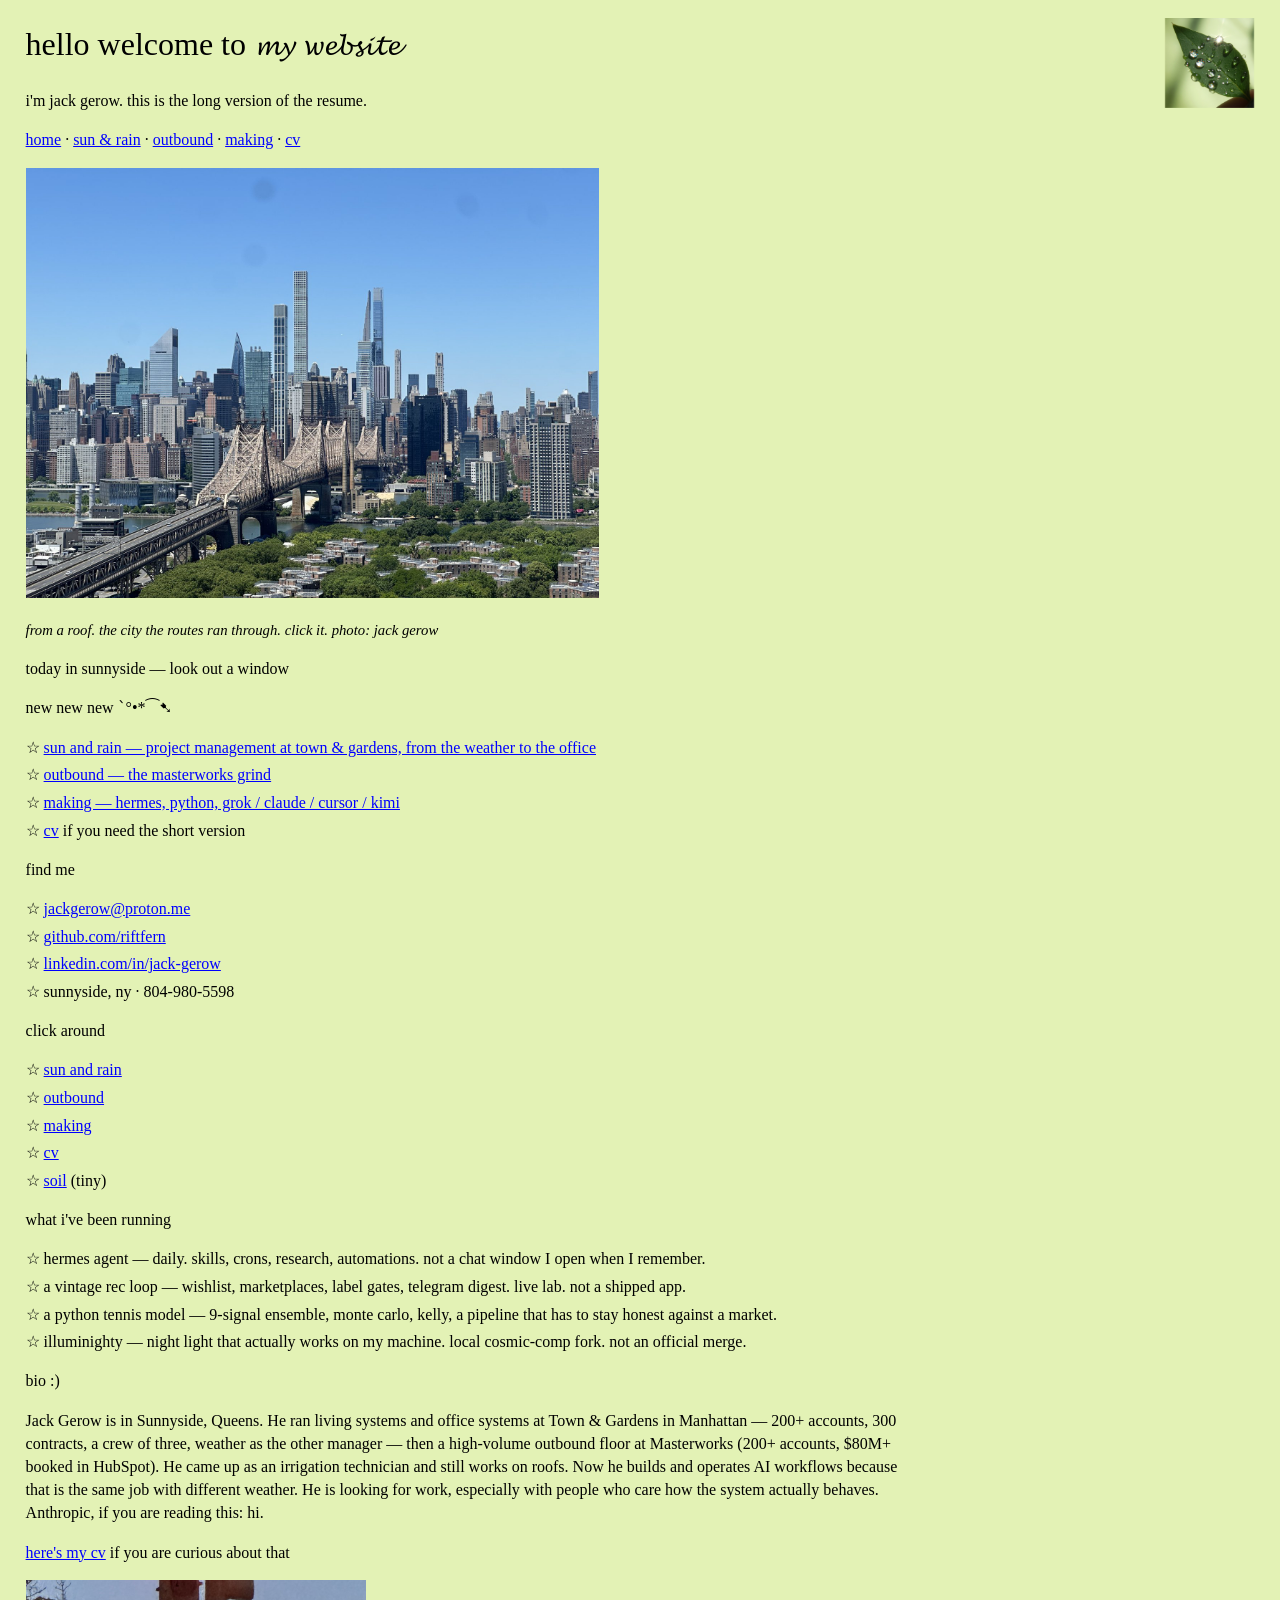
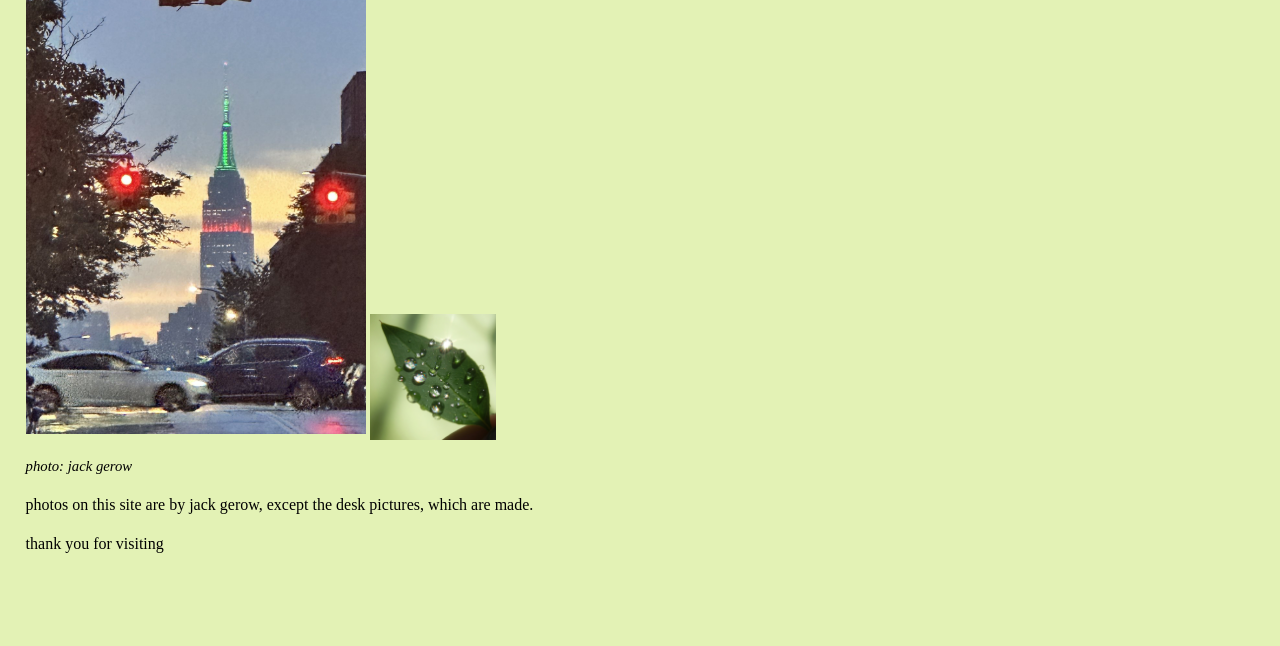
<file: index.html>
<!DOCTYPE html>
<html lang="en">
<head>
    <meta charset="UTF-8">
    <meta name="viewport" content="width=device-width, initial-scale=1.0">
    <title>jack gerow</title>
    <meta name="description" content="Jack Gerow — Sunnyside, NY. Gardens, outbound, agents. The long version of the resume.">
    <meta property="og:title" content="jack gerow">
    <meta property="og:description" content="Gardens, outbound, agents. The long version of the resume.">
    <meta property="og:image" content="assets/queensboro.jpg">
    <link rel="stylesheet" href="style.css">
    <link rel="icon" type="image/svg+xml" href="assets/favicon.svg">
</head>
<body>
    <img id="sparkles" class="fixed" src="assets/sparkles.jpg" alt="" title="click me">
    <p id="spark-note" hidden>the controller can say on. the soil can be dry.</p>

    <h1>hello welcome to 𝓶𝔂 𝔀𝓮𝓫𝓼𝓲𝓽𝓮</h1>
    <p>i'm jack gerow. this is the long version of the resume.</p>

    <p>
        <a href="index.html">home</a> ·
        <a href="sun-and-rain.html">sun &amp; rain</a> ·
        <a href="outbound.html">outbound</a> ·
        <a href="making.html">making</a> ·
        <a href="cv.html">cv</a>
    </p>

    <p>
        <a href="sun-and-rain.html"><img class="hero" src="assets/queensboro.jpg" alt="The Queensboro Bridge and Midtown from a roof. Photograph by Jack Gerow."></a>
    </p>
    <p class="cap">from a roof. the city the routes ran through. click it. photo: jack gerow</p>

    <p id="weather">today in sunnyside</p>

    <p>new new new ˋ°•*⁀➷</p>
    <ul>
        <li>☆ <a href="sun-and-rain.html">sun and rain — project management at town &amp; gardens, from the weather to the office</a></li>
        <li>☆ <a href="outbound.html">outbound — the masterworks grind</a></li>
        <li>☆ <a href="making.html">making — hermes, python, grok / claude / cursor / kimi</a></li>
        <li>☆ <a href="cv.html">cv</a> if you need the short version</li>
    </ul>

    <p>find me</p>
    <ul>
        <li>☆ <a href="mailto:jackgerow@proton.me">jackgerow@proton.me</a></li>
        <li>☆ <a href="https://github.com/riftfern">github.com/riftfern</a></li>
        <li>☆ <a href="https://www.linkedin.com/in/jack-gerow">linkedin.com/in/jack-gerow</a></li>
        <li>☆ sunnyside, ny · 804-980-5598</li>
    </ul>

    <p>click around</p>
    <ul>
        <li>☆ <a href="sun-and-rain.html">sun and rain</a></li>
        <li>☆ <a href="outbound.html">outbound</a></li>
        <li>☆ <a href="making.html">making</a></li>
        <li>☆ <a href="cv.html">cv</a></li>
        <li>☆ <a href="soil.html">soil</a> (tiny)</li>
    </ul>

    <p>what i've been running</p>
    <ul>
        <li>☆ hermes agent — daily. skills, crons, research, automations. not a chat window I open when I remember.</li>
        <li>☆ a vintage rec loop — wishlist, marketplaces, label gates, telegram digest. live lab. not a shipped app.</li>
        <li>☆ a python tennis model — 9-signal ensemble, monte carlo, kelly, a pipeline that has to stay honest against a market.</li>
        <li>☆ illuminighty — night light that actually works on my machine. local cosmic-comp fork. not an official merge.</li>
    </ul>

    <p>bio :)</p>
    <p>
        Jack Gerow is in Sunnyside, Queens. He ran living systems and office systems
        at Town &amp; Gardens in Manhattan — 200+ accounts, 300 contracts, a crew of three,
        weather as the other manager — then a high-volume outbound floor at Masterworks
        (200+ accounts, $80M+ booked in HubSpot). He came up as an irrigation technician
        and still works on roofs. Now he builds and operates AI workflows because that is
        the same job with different weather. He is looking for work, especially with people
        who care how the system actually behaves. Anthropic, if you are reading this: hi.
    </p>

    <p><a href="cv.html">here's my cv</a> if you are curious about that</p>

    <p>
        <img class="portrait" src="assets/empire-rain.jpg" alt="The Empire State Building at dusk in the rain. Photograph by Jack Gerow.">
        <img class="tiny" src="assets/sparkles.jpg" alt="">
    </p>
    <p class="cap">photo: jack gerow</p>

    <p>photos on this site are by jack gerow, except the desk pictures, which are made.</p>
    <p>thank you for visiting</p>
    <div id="end-note"></div>
    <script src="site.js"></script>
</body>
</html>
</file>
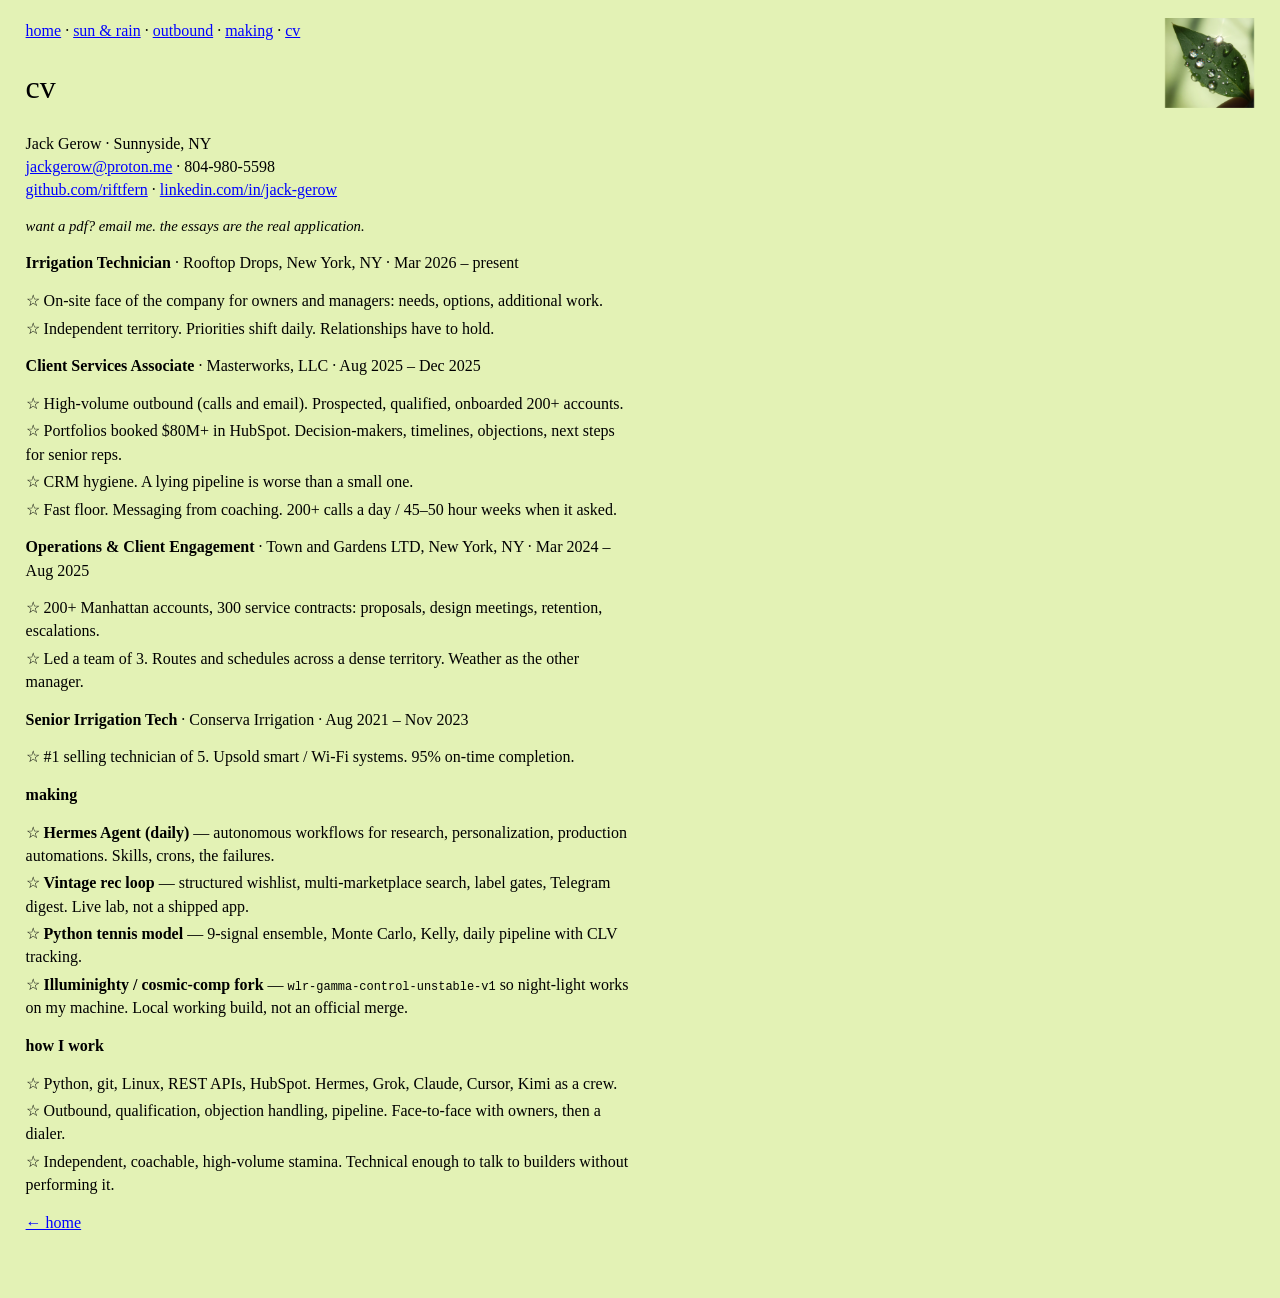
<file: cv.html>
<!DOCTYPE html>
<html lang="en">
<head>
    <meta charset="UTF-8">
    <meta name="viewport" content="width=device-width, initial-scale=1.0">
    <title>cv — jack gerow</title>
    <meta name="description" content="Jack Gerow, Sunnyside NY. CV.">
    <link rel="stylesheet" href="style.css">
    <link rel="icon" type="image/svg+xml" href="assets/favicon.svg">
</head>
<body>
    <img id="sparkles" class="fixed" src="assets/sparkles.jpg" alt="" title="click me">
    <p id="spark-note" hidden>the controller can say on. the soil can be dry.</p>

    <p class="nav">
        <a href="index.html">home</a> ·
        <a href="sun-and-rain.html">sun &amp; rain</a> ·
        <a href="outbound.html">outbound</a> ·
        <a href="making.html">making</a> ·
        <a href="cv.html">cv</a>
    </p>

    <div class="essay">
        <h1>cv</h1>
        <p>
            Jack Gerow · Sunnyside, NY<br>
            <a href="mailto:jackgerow@proton.me">jackgerow@proton.me</a> · 804-980-5598<br>
            <a href="https://github.com/riftfern">github.com/riftfern</a> ·
            <a href="https://www.linkedin.com/in/jack-gerow">linkedin.com/in/jack-gerow</a>
        </p>
        <p class="cap">want a pdf? email me. the essays are the real application.</p>

        <p><b>Irrigation Technician</b> · Rooftop Drops, New York, NY · Mar 2026 – present</p>
        <ul>
            <li>☆ On-site face of the company for owners and managers: needs, options, additional work.</li>
            <li>☆ Independent territory. Priorities shift daily. Relationships have to hold.</li>
        </ul>

        <p><b>Client Services Associate</b> · Masterworks, LLC · Aug 2025 – Dec 2025</p>
        <ul>
            <li>☆ High-volume outbound (calls and email). Prospected, qualified, onboarded 200+ accounts.</li>
            <li>☆ Portfolios booked $80M+ in HubSpot. Decision-makers, timelines, objections, next steps for senior reps.</li>
            <li>☆ CRM hygiene. A lying pipeline is worse than a small one.</li>
            <li>☆ Fast floor. Messaging from coaching. 200+ calls a day / 45–50 hour weeks when it asked.</li>
        </ul>

        <p><b>Operations &amp; Client Engagement</b> · Town and Gardens LTD, New York, NY · Mar 2024 – Aug 2025</p>
        <ul>
            <li>☆ 200+ Manhattan accounts, 300 service contracts: proposals, design meetings, retention, escalations.</li>
            <li>☆ Led a team of 3. Routes and schedules across a dense territory. Weather as the other manager.</li>
        </ul>

        <p><b>Senior Irrigation Tech</b> · Conserva Irrigation · Aug 2021 – Nov 2023</p>
        <ul>
            <li>☆ #1 selling technician of 5. Upsold smart / Wi-Fi systems. 95% on-time completion.</li>
        </ul>

        <p><b>making</b></p>
        <ul>
            <li>☆ <b>Hermes Agent (daily)</b> — autonomous workflows for research, personalization, production automations. Skills, crons, the failures.</li>
            <li>☆ <b>Vintage rec loop</b> — structured wishlist, multi-marketplace search, label gates, Telegram digest. Live lab, not a shipped app.</li>
            <li>☆ <b>Python tennis model</b> — 9-signal ensemble, Monte Carlo, Kelly, daily pipeline with CLV tracking.</li>
            <li>☆ <b>Illuminighty / cosmic-comp fork</b> — <code>wlr-gamma-control-unstable-v1</code> so night-light works on my machine. Local working build, not an official merge.</li>
        </ul>

        <p><b>how I work</b></p>
        <ul>
            <li>☆ Python, git, Linux, REST APIs, HubSpot. Hermes, Grok, Claude, Cursor, Kimi as a crew.</li>
            <li>☆ Outbound, qualification, objection handling, pipeline. Face-to-face with owners, then a dialer.</li>
            <li>☆ Independent, coachable, high-volume stamina. Technical enough to talk to builders without performing it.</li>
        </ul>

        <p><a href="index.html">← home</a></p>
    </div>
    <script src="site.js"></script>
</body>
</html>
</file>
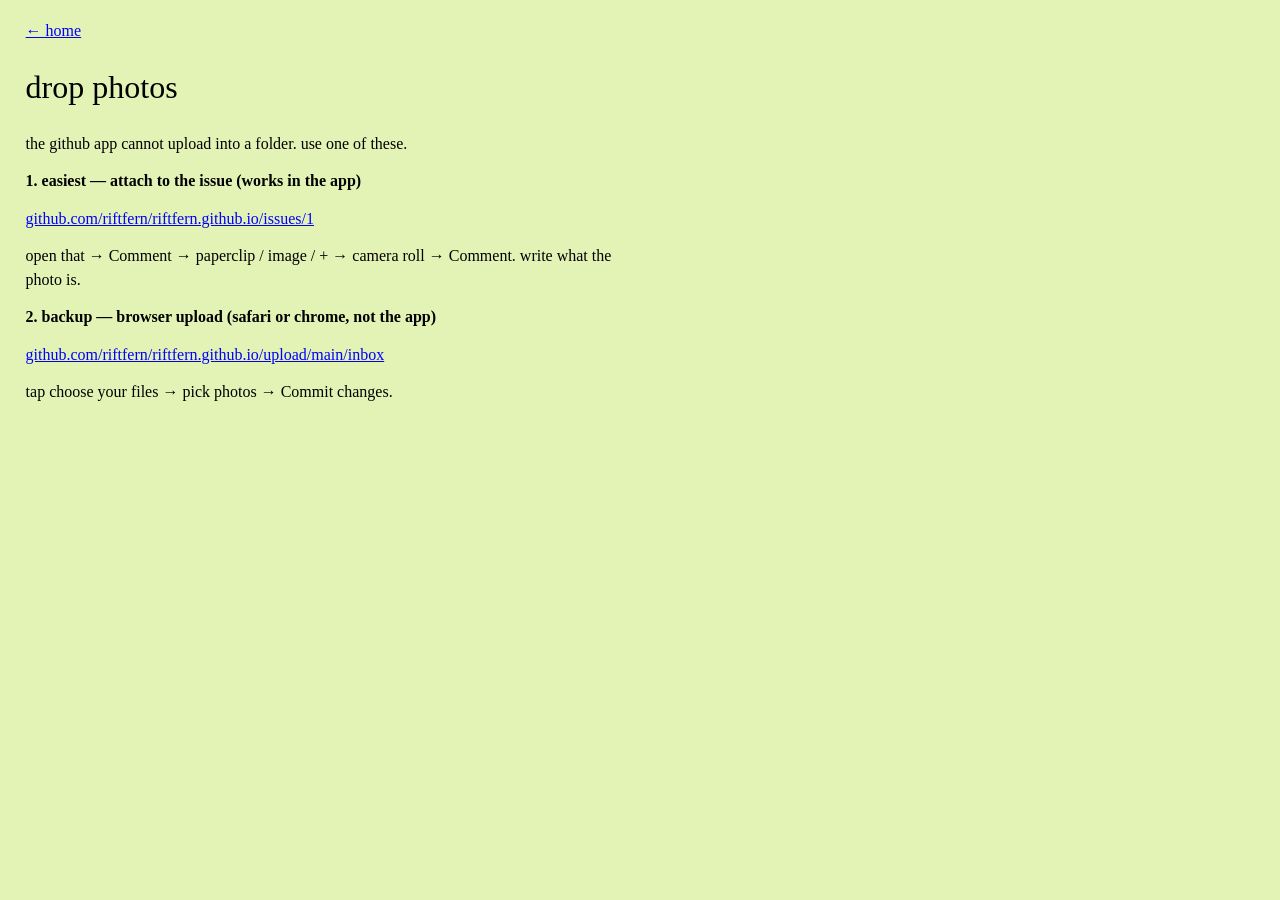
<file: drop.html>
<!DOCTYPE html>
<html lang="en">
<head>
    <meta charset="UTF-8">
    <meta name="viewport" content="width=device-width, initial-scale=1.0">
    <title>drop photos — jack gerow</title>
    <link rel="stylesheet" href="style.css">
    <link rel="icon" type="image/svg+xml" href="assets/favicon.svg">
</head>
<body>
    <p><a href="index.html">← home</a></p>
    <div class="essay">
        <h1>drop photos</h1>
        <p>the github app cannot upload into a folder. use one of these.</p>

        <p><b>1. easiest — attach to the issue (works in the app)</b></p>
        <p>
            <a href="https://github.com/riftfern/riftfern.github.io/issues/1">github.com/riftfern/riftfern.github.io/issues/1</a>
        </p>
        <p>
            open that → Comment → paperclip / image / + → camera roll → Comment.
            write what the photo is.
        </p>

        <p><b>2. backup — browser upload (safari or chrome, not the app)</b></p>
        <p>
            <a href="https://github.com/riftfern/riftfern.github.io/upload/main/inbox">github.com/riftfern/riftfern.github.io/upload/main/inbox</a>
        </p>
        <p>
            tap choose your files → pick photos → Commit changes.
        </p>
    </div>
</body>
</html>
</file>
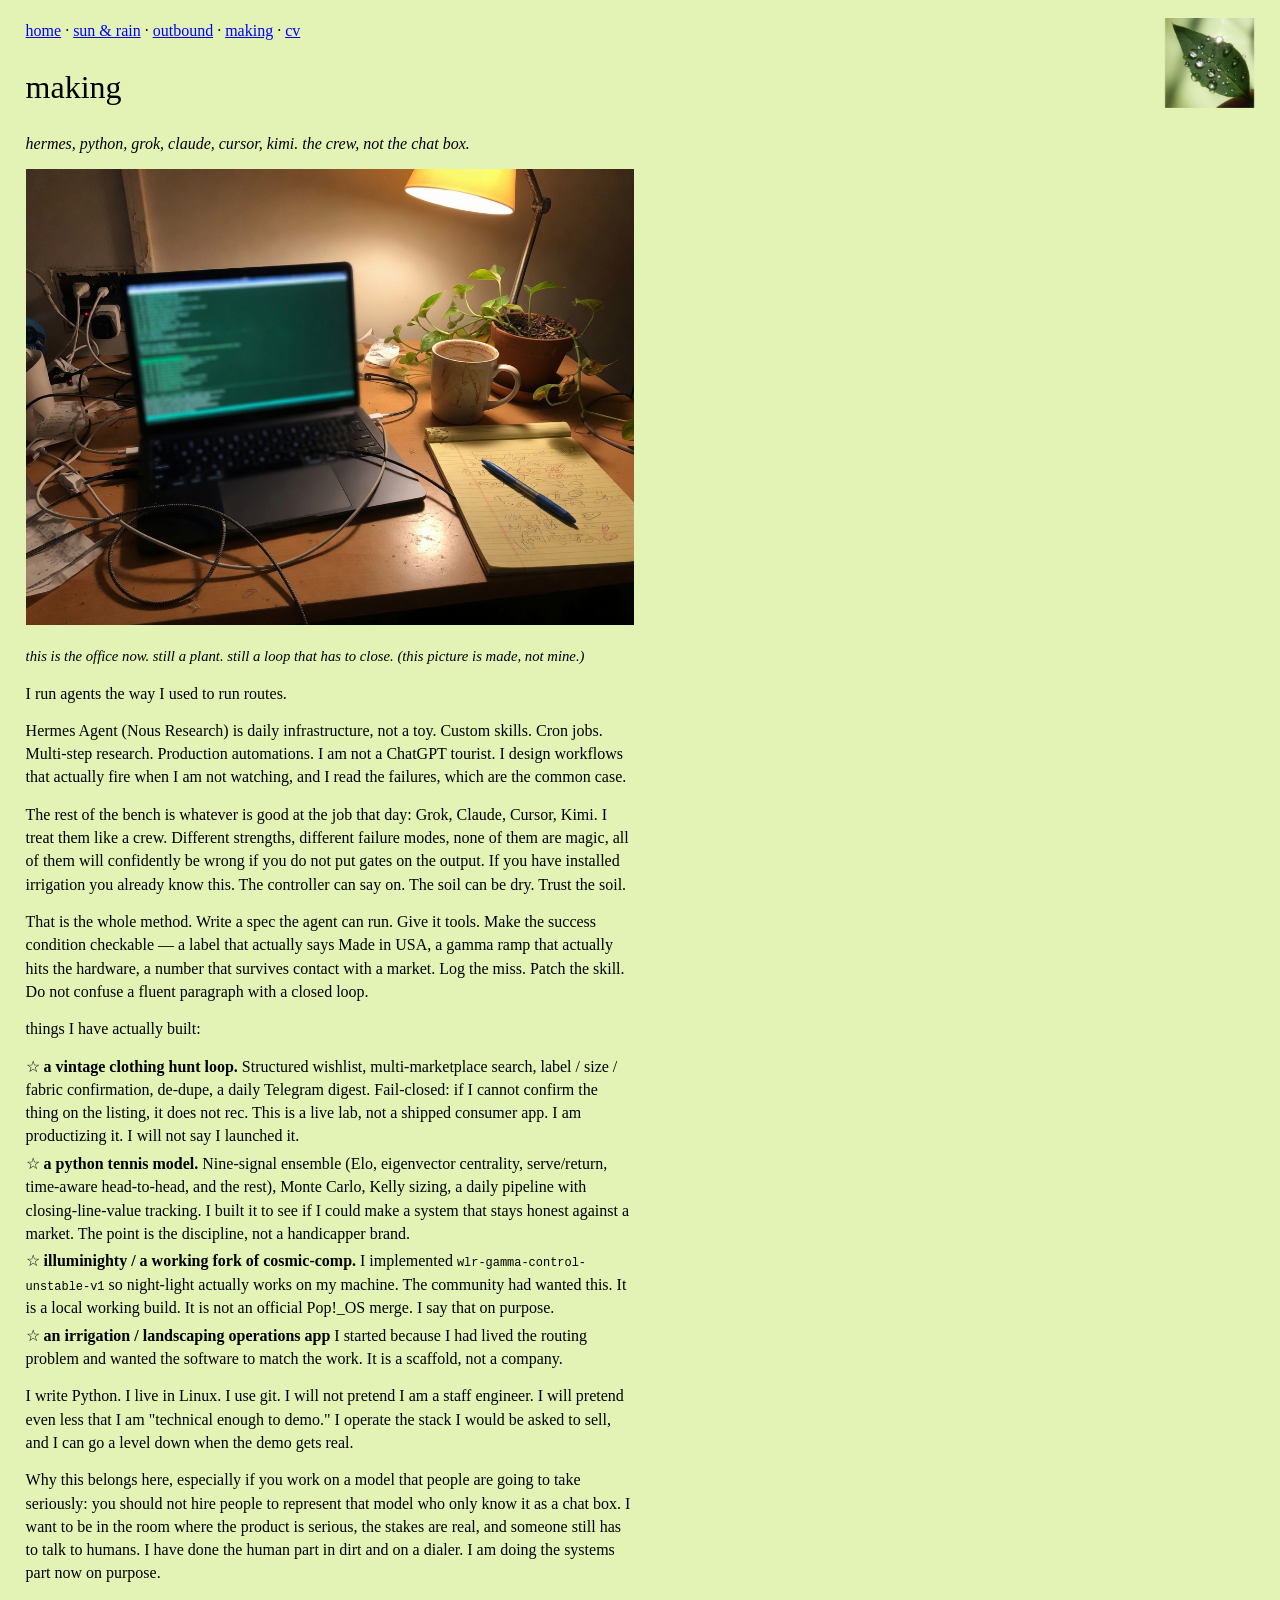
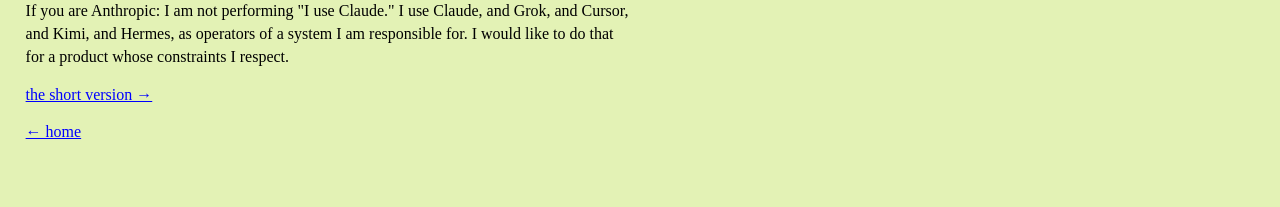
<file: making.html>
<!DOCTYPE html>
<html lang="en">
<head>
    <meta charset="UTF-8">
    <meta name="viewport" content="width=device-width, initial-scale=1.0">
    <title>making — jack gerow</title>
    <meta name="description" content="Jack Gerow on operating AI systems: Hermes, Python, Grok, Claude, Cursor, Kimi.">
    <link rel="stylesheet" href="style.css">
    <link rel="icon" type="image/svg+xml" href="assets/favicon.svg">
</head>
<body>
    <img id="sparkles" class="fixed" src="assets/sparkles.jpg" alt="" title="click me">
    <p id="spark-note" hidden>the controller can say on. the soil can be dry.</p>

    <p class="nav">
        <a href="index.html">home</a> ·
        <a href="sun-and-rain.html">sun &amp; rain</a> ·
        <a href="outbound.html">outbound</a> ·
        <a href="making.html">making</a> ·
        <a href="cv.html">cv</a>
    </p>

    <div class="essay">
        <h1>making</h1>
        <p><i>hermes, python, grok, claude, cursor, kimi. the crew, not the chat box.</i></p>

        <p>
            <img class="wide" src="assets/night-desk.jpg" alt="A night desk: laptop with a blurred terminal, a pothos, a stained mug, a legal pad.">
        </p>
        <p class="cap">this is the office now. still a plant. still a loop that has to close. (this picture is made, not mine.)</p>

        <p>
            I run agents the way I used to run routes.
        </p>

        <p>
            Hermes Agent (Nous Research) is daily infrastructure, not a toy. Custom skills.
            Cron jobs. Multi-step research. Production automations. I am not a ChatGPT tourist.
            I design workflows that actually fire when I am not watching, and I read the failures,
            which are the common case.
        </p>

        <p>
            The rest of the bench is whatever is good at the job that day: Grok, Claude, Cursor,
            Kimi. I treat them like a crew. Different strengths, different failure modes, none
            of them are magic, all of them will confidently be wrong if you do not put gates on
            the output. If you have installed irrigation you already know this. The controller
            can say on. The soil can be dry. Trust the soil.
        </p>

        <p>
            That is the whole method. Write a spec the agent can run. Give it tools. Make the
            success condition checkable — a label that actually says Made in USA, a gamma ramp
            that actually hits the hardware, a number that survives contact with a market.
            Log the miss. Patch the skill. Do not confuse a fluent paragraph with a closed loop.
        </p>

        <p>things I have actually built:</p>
        <ul>
            <li>
                ☆ <b>a vintage clothing hunt loop.</b> Structured wishlist, multi-marketplace
                search, label / size / fabric confirmation, de-dupe, a daily Telegram digest.
                Fail-closed: if I cannot confirm the thing on the listing, it does not rec.
                This is a live lab, not a shipped consumer app. I am productizing it. I will
                not say I launched it.
            </li>
            <li>
                ☆ <b>a python tennis model.</b> Nine-signal ensemble (Elo, eigenvector
                centrality, serve/return, time-aware head-to-head, and the rest), Monte Carlo,
                Kelly sizing, a daily pipeline with closing-line-value tracking. I built it to
                see if I could make a system that stays honest against a market. The point is
                the discipline, not a handicapper brand.
            </li>
            <li>
                ☆ <b>illuminighty / a working fork of cosmic-comp.</b> I implemented
                <code>wlr-gamma-control-unstable-v1</code> so night-light actually works on my
                machine. The community had wanted this. It is a local working build. It is not
                an official Pop!_OS merge. I say that on purpose.
            </li>
            <li>
                ☆ <b>an irrigation / landscaping operations app</b> I started because I had
                lived the routing problem and wanted the software to match the work. It is a
                scaffold, not a company.
            </li>
        </ul>

        <p>
            I write Python. I live in Linux. I use git. I will not pretend I am a staff
            engineer. I will pretend even less that I am "technical enough to demo." I operate
            the stack I would be asked to sell, and I can go a level down when the demo gets
            real.
        </p>

        <p>
            Why this belongs here, especially if you work on a model that people are going
            to take seriously: you should not hire people to represent that model who only
            know it as a chat box. I want to be in the room where the product is serious,
            the stakes are real, and someone still has to talk to humans. I have done the
            human part in dirt and on a dialer. I am doing the systems part now on purpose.
        </p>

        <p>
            If you are Anthropic: I am not performing "I use Claude." I use Claude, and Grok,
            and Cursor, and Kimi, and Hermes, as operators of a system I am responsible for.
            I would like to do that for a product whose constraints I respect.
        </p>

        <p><a href="cv.html">the short version →</a></p>
        <p><a href="index.html">← home</a></p>
    </div>
    <script src="site.js"></script>
</body>
</html>
</file>
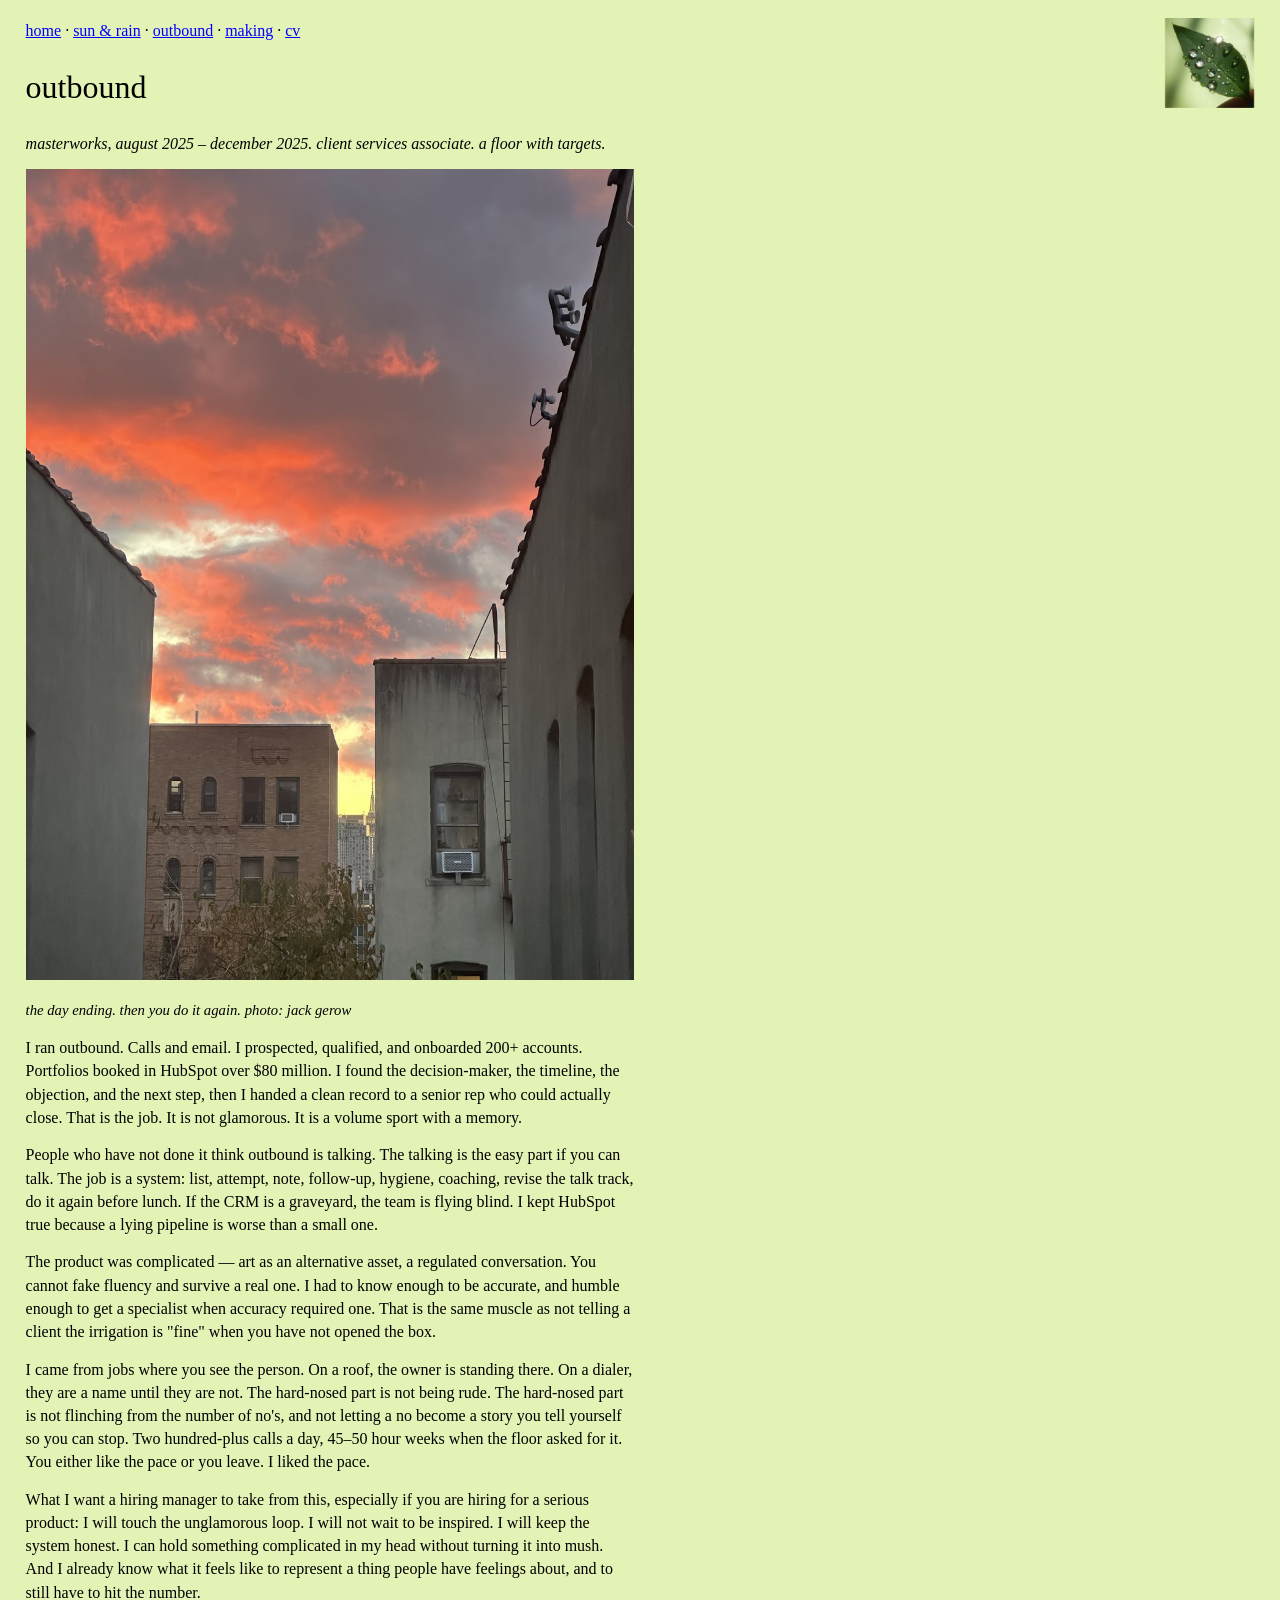
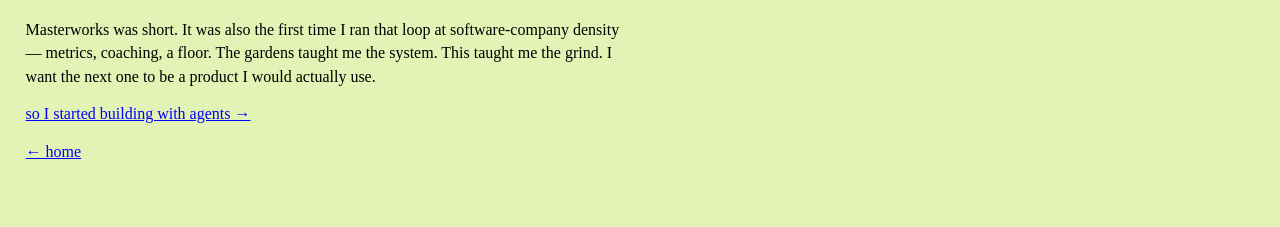
<file: outbound.html>
<!DOCTYPE html>
<html lang="en">
<head>
    <meta charset="UTF-8">
    <meta name="viewport" content="width=device-width, initial-scale=1.0">
    <title>outbound — jack gerow</title>
    <meta name="description" content="The Masterworks grind: high-volume outbound, 200+ accounts, $80M+ booked, HubSpot kept honest.">
    <link rel="stylesheet" href="style.css">
    <link rel="icon" type="image/svg+xml" href="assets/favicon.svg">
</head>
<body>
    <img id="sparkles" class="fixed" src="assets/sparkles.jpg" alt="" title="click me">
    <p id="spark-note" hidden>the controller can say on. the soil can be dry.</p>

    <p class="nav">
        <a href="index.html">home</a> ·
        <a href="sun-and-rain.html">sun &amp; rain</a> ·
        <a href="outbound.html">outbound</a> ·
        <a href="making.html">making</a> ·
        <a href="cv.html">cv</a>
    </p>

    <div class="essay">
        <h1>outbound</h1>
        <p><i>masterworks, august 2025 – december 2025. client services associate. a floor with targets.</i></p>

        <p>
            <img class="wide" src="assets/sunset.jpg" alt="A red sunset between two buildings, the Empire State Building in the gap. Photograph by Jack Gerow.">
        </p>
        <p class="cap">the day ending. then you do it again. photo: jack gerow</p>

        <p>
            I ran outbound. Calls and email. I prospected, qualified, and onboarded 200+
            accounts. Portfolios booked in HubSpot over $80 million. I found the
            decision-maker, the timeline, the objection, and the next step, then I handed a
            clean record to a senior rep who could actually close. That is the job. It is not
            glamorous. It is a volume sport with a memory.
        </p>

        <p>
            People who have not done it think outbound is talking. The talking is the easy
            part if you can talk. The job is a system: list, attempt, note, follow-up, hygiene,
            coaching, revise the talk track, do it again before lunch. If the CRM is a graveyard,
            the team is flying blind. I kept HubSpot true because a lying pipeline is worse
            than a small one.
        </p>

        <p>
            The product was complicated — art as an alternative asset, a regulated conversation.
            You cannot fake fluency and survive a real one. I had to know enough to be accurate,
            and humble enough to get a specialist when accuracy required one. That is the same
            muscle as not telling a client the irrigation is "fine" when you have not opened
            the box.
        </p>

        <p>
            I came from jobs where you see the person. On a roof, the owner is standing there.
            On a dialer, they are a name until they are not. The hard-nosed part is not being
            rude. The hard-nosed part is not flinching from the number of no's, and not letting
            a no become a story you tell yourself so you can stop. Two hundred-plus calls a day,
            45–50 hour weeks when the floor asked for it. You either like the pace or you leave.
            I liked the pace.
        </p>

        <p>
            What I want a hiring manager to take from this, especially if you are hiring for
            a serious product: I will touch the unglamorous loop. I will not wait to be inspired.
            I will keep the system honest. I can hold something complicated in my head without
            turning it into mush. And I already know what it feels like to represent a thing
            people have feelings about, and to still have to hit the number.
        </p>

        <p>
            Masterworks was short. It was also the first time I ran that loop at software-company
            density — metrics, coaching, a floor. The gardens taught me the system. This taught
            me the grind. I want the next one to be a product I would actually use.
        </p>

        <p><a href="making.html">so I started building with agents →</a></p>
        <p><a href="index.html">← home</a></p>
    </div>
    <script src="site.js"></script>
</body>
</html>
</file>
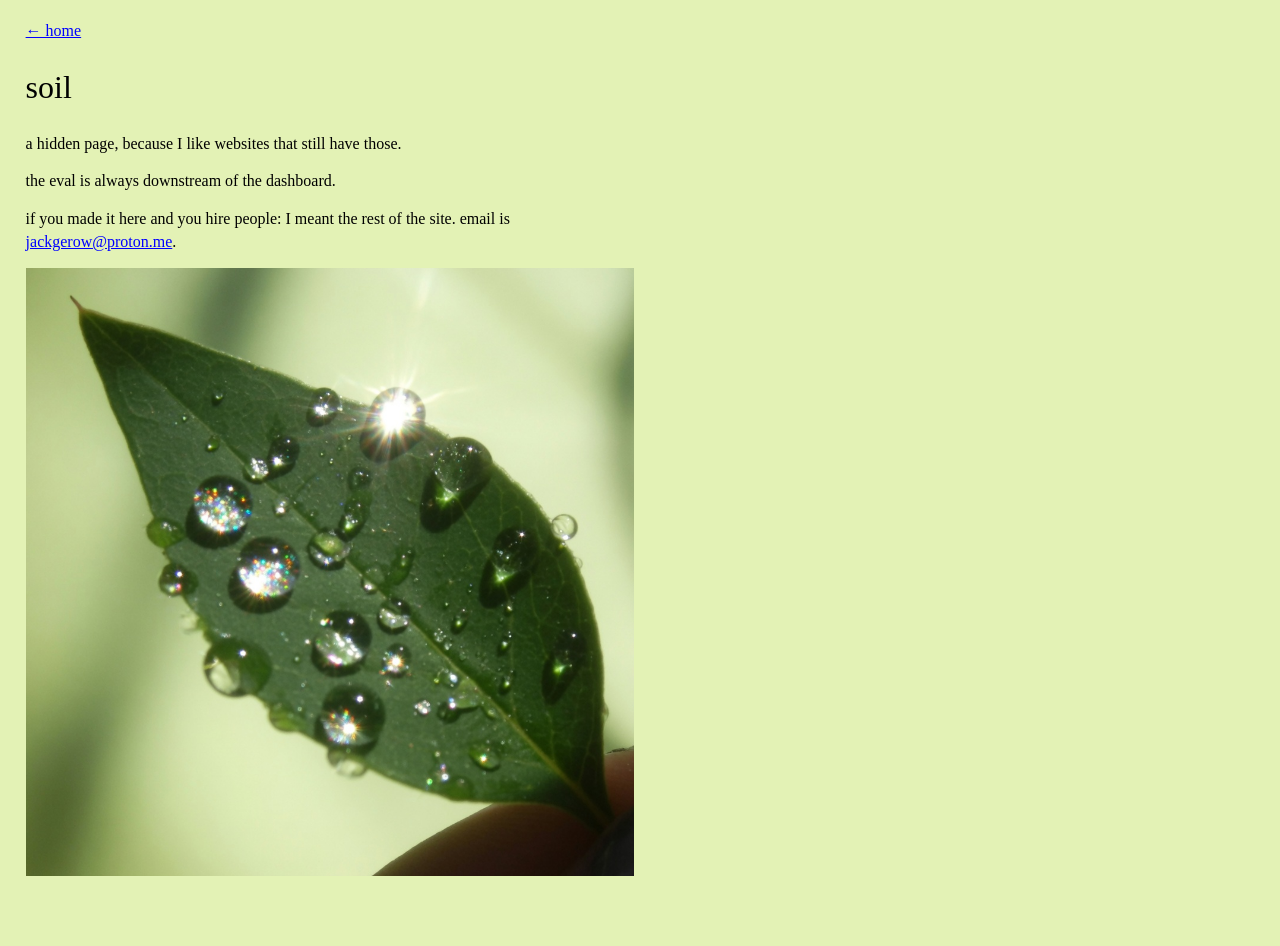
<file: soil.html>
<!DOCTYPE html>
<html lang="en">
<head>
    <meta charset="UTF-8">
    <meta name="viewport" content="width=device-width, initial-scale=1.0">
    <title>soil — jack gerow</title>
    <link rel="stylesheet" href="style.css">
    <link rel="icon" type="image/svg+xml" href="assets/favicon.svg">
</head>
<body>
    <p><a href="index.html">← home</a></p>
    <div class="essay">
        <h1>soil</h1>
        <p>
            a hidden page, because I like websites that still have those.
        </p>
        <p>
            the eval is always downstream of the dashboard.
        </p>
        <p>
            if you made it here and you hire people: I meant the rest of the site.
            email is <a href="mailto:jackgerow@proton.me">jackgerow@proton.me</a>.
        </p>
        <p>
            <img src="assets/sparkles.jpg" alt="Sun in water on a leaf.">
        </p>
    </div>
</body>
</html>
</file>
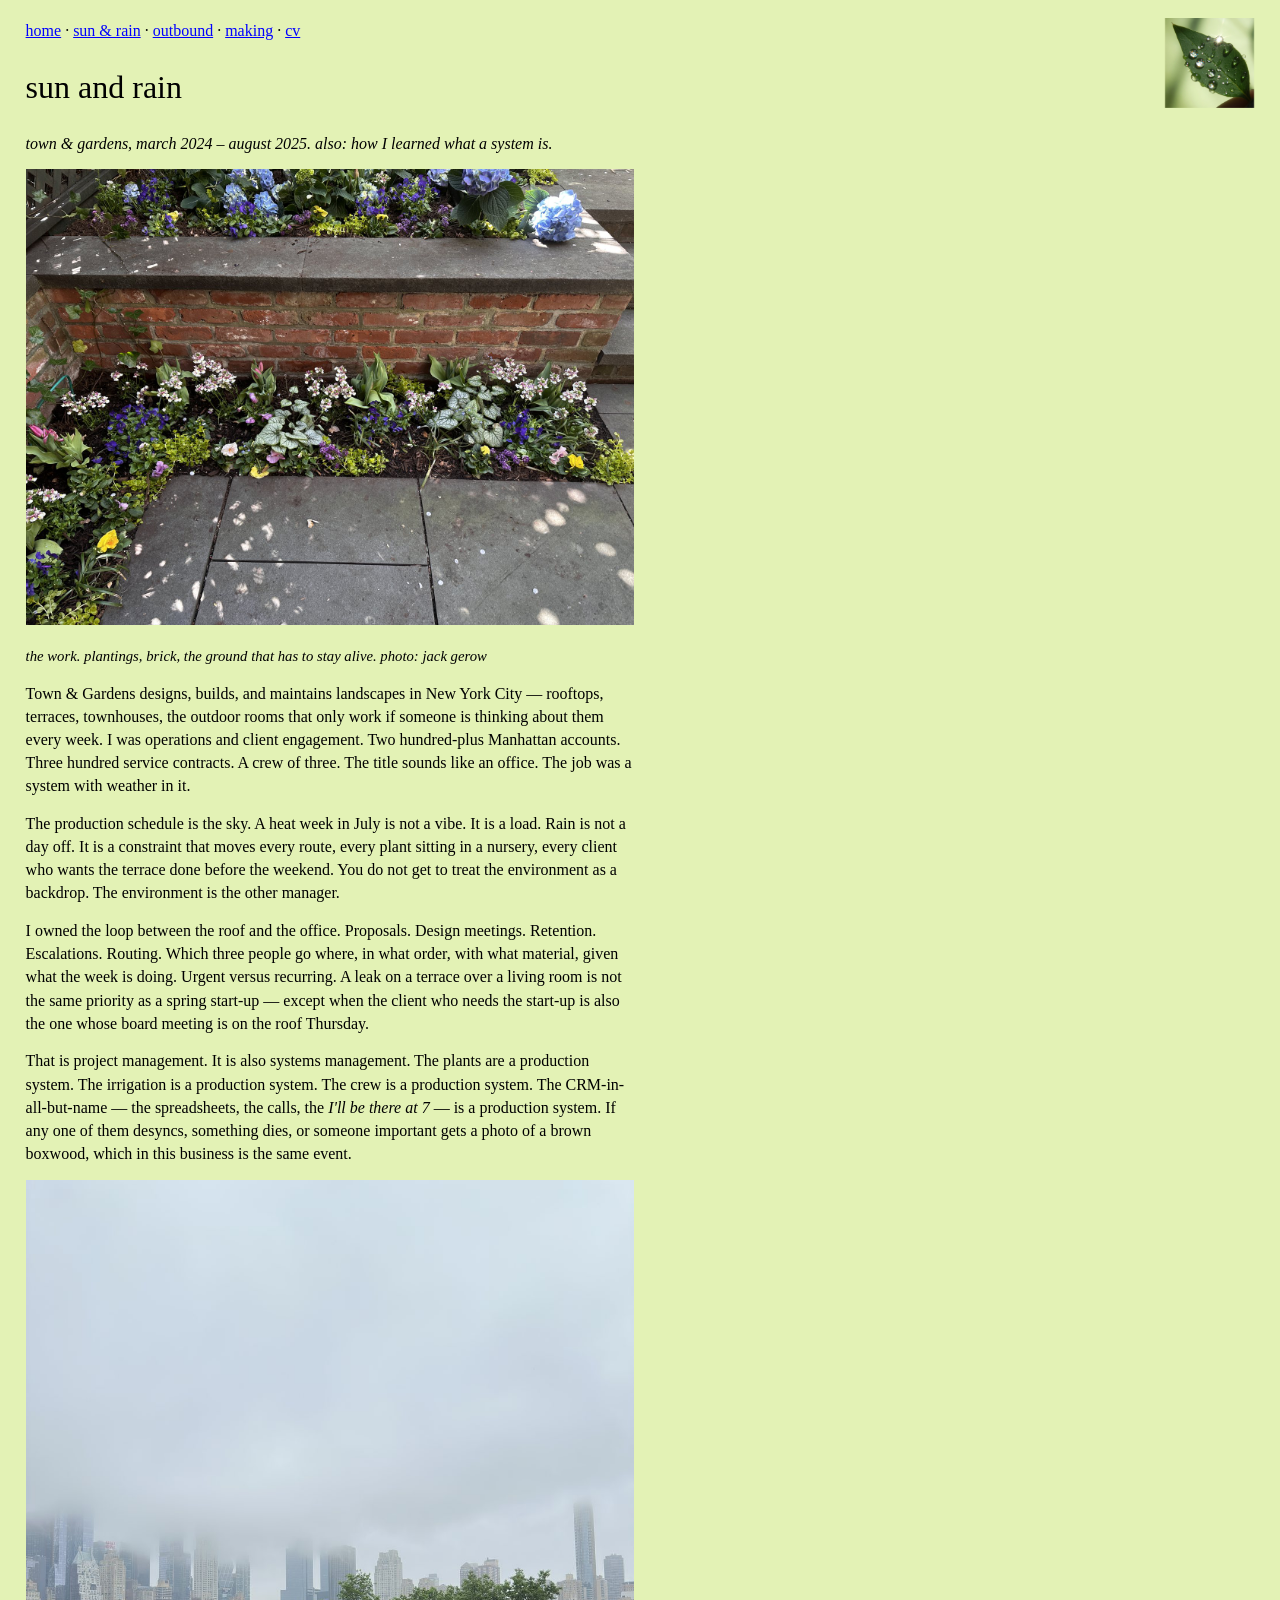
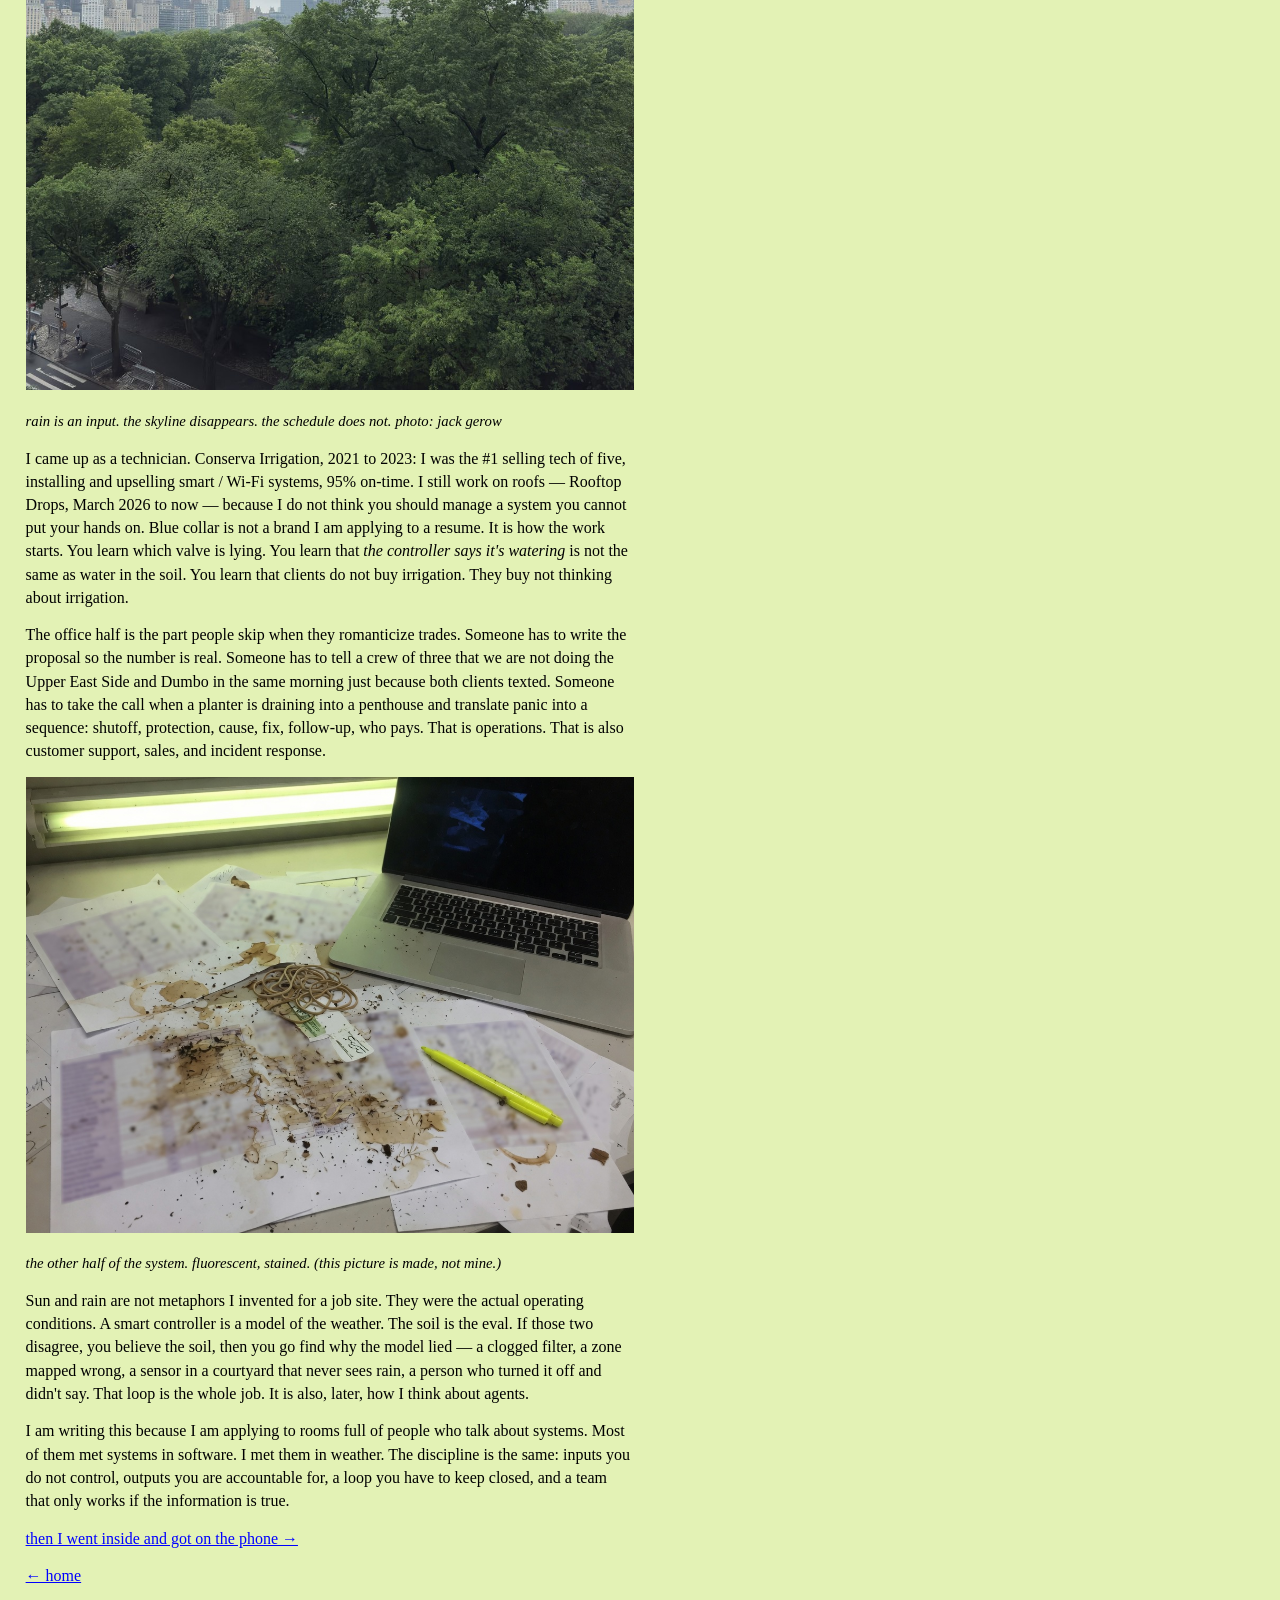
<file: sun-and-rain.html>
<!DOCTYPE html>
<html lang="en">
<head>
    <meta charset="UTF-8">
    <meta name="viewport" content="width=device-width, initial-scale=1.0">
    <title>sun and rain — jack gerow</title>
    <meta name="description" content="What project management actually was at Town & Gardens: the weather, the roofs, the office.">
    <link rel="stylesheet" href="style.css">
    <link rel="icon" type="image/svg+xml" href="assets/favicon.svg">
</head>
<body>
    <img id="sparkles" class="fixed" src="assets/sparkles.jpg" alt="" title="click me">
    <p id="spark-note" hidden>the controller can say on. the soil can be dry.</p>

    <p class="nav">
        <a href="index.html">home</a> ·
        <a href="sun-and-rain.html">sun &amp; rain</a> ·
        <a href="outbound.html">outbound</a> ·
        <a href="making.html">making</a> ·
        <a href="cv.html">cv</a>
    </p>

    <div class="essay">
        <h1>sun and rain</h1>
        <p><i>town &amp; gardens, march 2024 – august 2025. also: how I learned what a system is.</i></p>

        <p>
            <img class="wide" src="assets/beds.jpg" alt="A planted bed against a brick wall: hydrangeas, pansies, brunnera, stone paving. Photograph by Jack Gerow.">
        </p>
        <p class="cap">the work. plantings, brick, the ground that has to stay alive. photo: jack gerow</p>

        <p>
            Town &amp; Gardens designs, builds, and maintains landscapes in New York City —
            rooftops, terraces, townhouses, the outdoor rooms that only work if someone
            is thinking about them every week. I was operations and client engagement.
            Two hundred-plus Manhattan accounts. Three hundred service contracts. A crew
            of three. The title sounds like an office. The job was a system with weather in it.
        </p>

        <p>
            The production schedule is the sky. A heat week in July is not a vibe. It is a load.
            Rain is not a day off. It is a constraint that moves every route, every plant sitting
            in a nursery, every client who wants the terrace done before the weekend. You do
            not get to treat the environment as a backdrop. The environment is the other manager.
        </p>

        <p>
            I owned the loop between the roof and the office. Proposals. Design meetings.
            Retention. Escalations. Routing. Which three people go where, in what order,
            with what material, given what the week is doing. Urgent versus recurring. A leak
            on a terrace over a living room is not the same priority as a spring start-up —
            except when the client who needs the start-up is also the one whose board meeting
            is on the roof Thursday.
        </p>

        <p>
            That is project management. It is also systems management. The plants are a
            production system. The irrigation is a production system. The crew is a production
            system. The CRM-in-all-but-name — the spreadsheets, the calls, the
            <i>I'll be there at 7</i> — is a production system. If any one of them desyncs,
            something dies, or someone important gets a photo of a brown boxwood, which in
            this business is the same event.
        </p>

        <p>
            <img class="wide" src="assets/fog.jpg" alt="Central Park in fog, the skyline half gone. Photograph by Jack Gerow.">
        </p>
        <p class="cap">rain is an input. the skyline disappears. the schedule does not. photo: jack gerow</p>

        <p>
            I came up as a technician. Conserva Irrigation, 2021 to 2023: I was the #1 selling
            tech of five, installing and upselling smart / Wi-Fi systems, 95% on-time. I still
            work on roofs — Rooftop Drops, March 2026 to now — because I do not think you should
            manage a system you cannot put your hands on. Blue collar is not a brand I am
            applying to a resume. It is how the work starts. You learn which valve is lying.
            You learn that <i>the controller says it's watering</i> is not the same as water
            in the soil. You learn that clients do not buy irrigation. They buy not thinking
            about irrigation.
        </p>

        <p>
            The office half is the part people skip when they romanticize trades. Someone has
            to write the proposal so the number is real. Someone has to tell a crew of three
            that we are not doing the Upper East Side and Dumbo in the same morning just because
            both clients texted. Someone has to take the call when a planter is draining into a
            penthouse and translate panic into a sequence: shutoff, protection, cause, fix,
            follow-up, who pays. That is operations. That is also customer support, sales, and
            incident response.
        </p>

        <p>
            <img class="wide" src="assets/desk.jpg" alt="A messy operations desk: coffee-stained route sheets, soil crumbs, a highlighter, a laptop.">
        </p>
        <p class="cap">the other half of the system. fluorescent, stained. (this picture is made, not mine.)</p>

        <p>
            Sun and rain are not metaphors I invented for a job site. They were the actual
            operating conditions. A smart controller is a model of the weather. The soil is
            the eval. If those two disagree, you believe the soil, then you go find why the
            model lied — a clogged filter, a zone mapped wrong, a sensor in a courtyard that
            never sees rain, a person who turned it off and didn't say. That loop is the whole
            job. It is also, later, how I think about agents.
        </p>

        <p>
            I am writing this because I am applying to rooms full of people who talk about
            systems. Most of them met systems in software. I met them in weather. The discipline
            is the same: inputs you do not control, outputs you are accountable for, a loop you
            have to keep closed, and a team that only works if the information is true.
        </p>

        <p><a href="outbound.html">then I went inside and got on the phone →</a></p>
        <p><a href="index.html">← home</a></p>
    </div>
    <script src="site.js"></script>
</body>
</html>
</file>
<file: style.css>
body {
    background: #e3f2b5;
    color: black;
    max-width: 70%;
    margin: 1.2em 1.6em 4em 1.6em;
    line-height: 1.45;
}

a {
    color: blue;
}

a:hover {
    font-style: italic;
    font-weight: bold;
}

ul {
    list-style-type: none;
    margin: 0;
    padding: 0;
}

img {
    max-width: 52%;
    height: auto;
}

img.hero {
    max-width: 64%;
}

img.tiny {
    max-width: 14%;
    vertical-align: bottom;
}

img.portrait {
    max-width: 38%;
}

.essay img,
img.wide {
    max-width: 100%;
}

li {
    margin: 0.28em 0;
}

code {
    font-size: 0.92em;
    word-break: break-word;
}

.cap {
    font-size: 0.92em;
    font-style: italic;
    max-width: 42em;
}

.essay {
    max-width: 38em;
}

.essay p {
    margin: 0.9em 0;
}

h1 {
    font-weight: normal;
}

.nav {
    margin: 0 0 1.2em 0;
}

.fixed {
    position: fixed;
}

#sparkles {
    top: 2%;
    right: 2%;
    width: 7%;
    cursor: pointer;
    z-index: 2;
    animation: gleam 4.5s ease-in-out infinite;
}

@keyframes gleam {
    0%, 100% { opacity: 1; }
    50% { opacity: 0.65; }
}

#spark-note {
    position: fixed;
    top: 12%;
    right: 2%;
    width: 18%;
    font-size: 0.85em;
    z-index: 2;
}

#end-note {
    height: 10px;
}

::selection {
    background: #fff59a;
}

@media only screen and (max-width: 600px) {
    body {
        max-width: 90%;
        margin: 0.8em;
    }

    h1 {
        padding-right: 22%;
    }

    img,
    img.hero,
    img.portrait,
    .essay img,
    img.wide {
        max-width: 100%;
    }

    img.tiny {
        max-width: 28%;
    }

    #sparkles {
        width: 16%;
    }

    #spark-note {
        width: 40%;
        top: 16%;
    }
}
</file>
